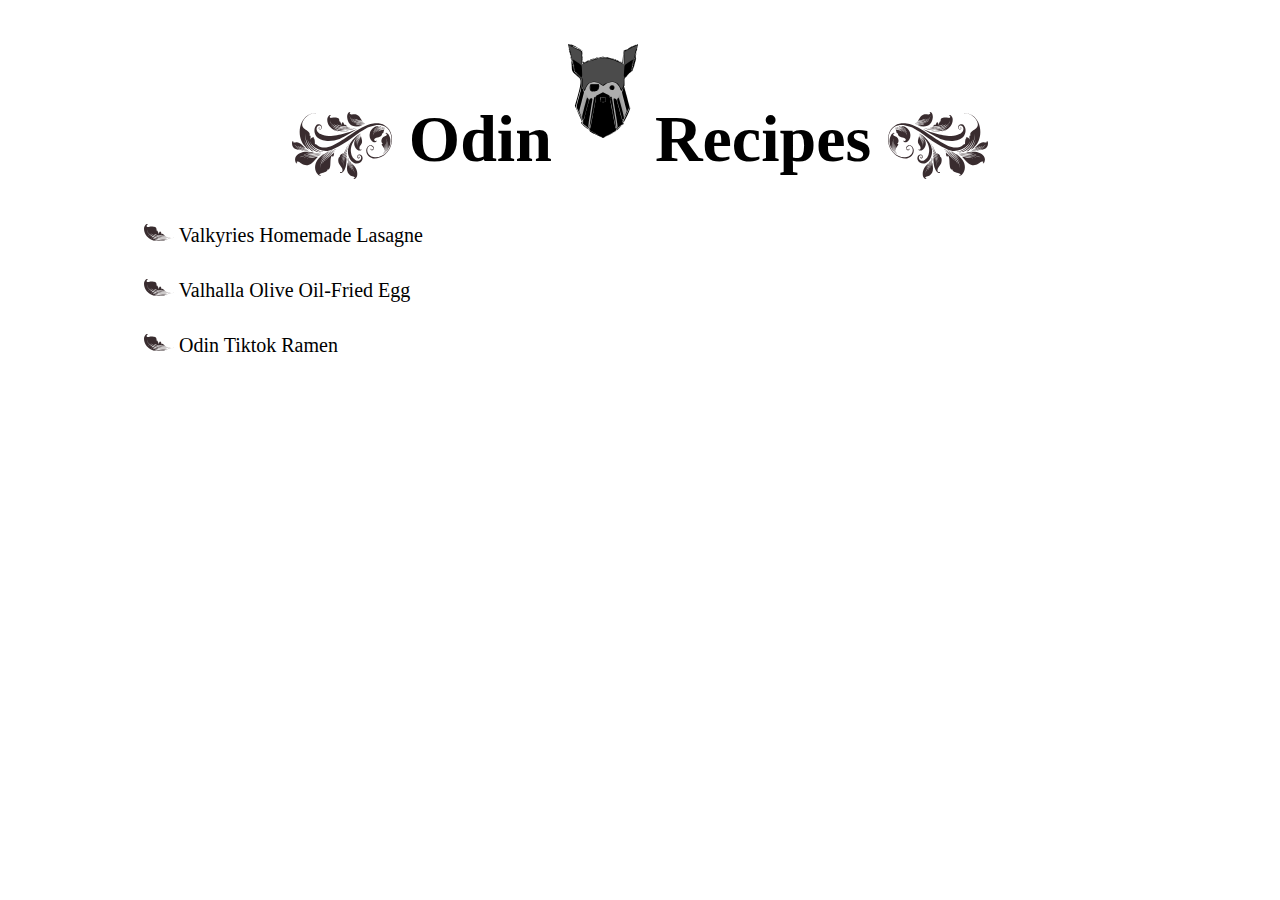
<file: index.html>
<!DOCTYPE html>
<html lang="en">
<head>
    <meta charset="UTF-8">
    <meta http-equiv="X-UA-Compatible" content="IE=edge">
    <meta name="viewport" content="width=device-width, initial-scale=1.0">
    <title>Odin Recipes</title>
    <link rel="stylesheet" href="style.css">
</head>
<body>
    <h1>
        <img src="./images/drawing-1.svg" alt="side_icon"> 
        Odin <img src="./images/odin_icon.svg" alt="icon">  
        Recipes <img src="./images/drawing-2.svg" alt="side_icon">
    </h1>
    
      
        <ul style="list-style-type: none;">
            <p> </p>
            <li > <a href="./recipes/lasagna.html">
                <img src="./images/drawing-3.svg" alt="icon">
                Valkyries Homemade Lasagne</a> </li>
            <li > <a href="./recipes/egg.html">
                <img src="./images/drawing-3.svg" alt="icon">
                Valhalla Olive Oil-Fried Egg</a> </li>
            <li > <a href="./recipes/tiktok-ramen.html">
                <img src="./images/drawing-3.svg" alt="icon">
                Odin Tiktok Ramen</a> </li>
    </ul>
   

</body>
</html>
</file>
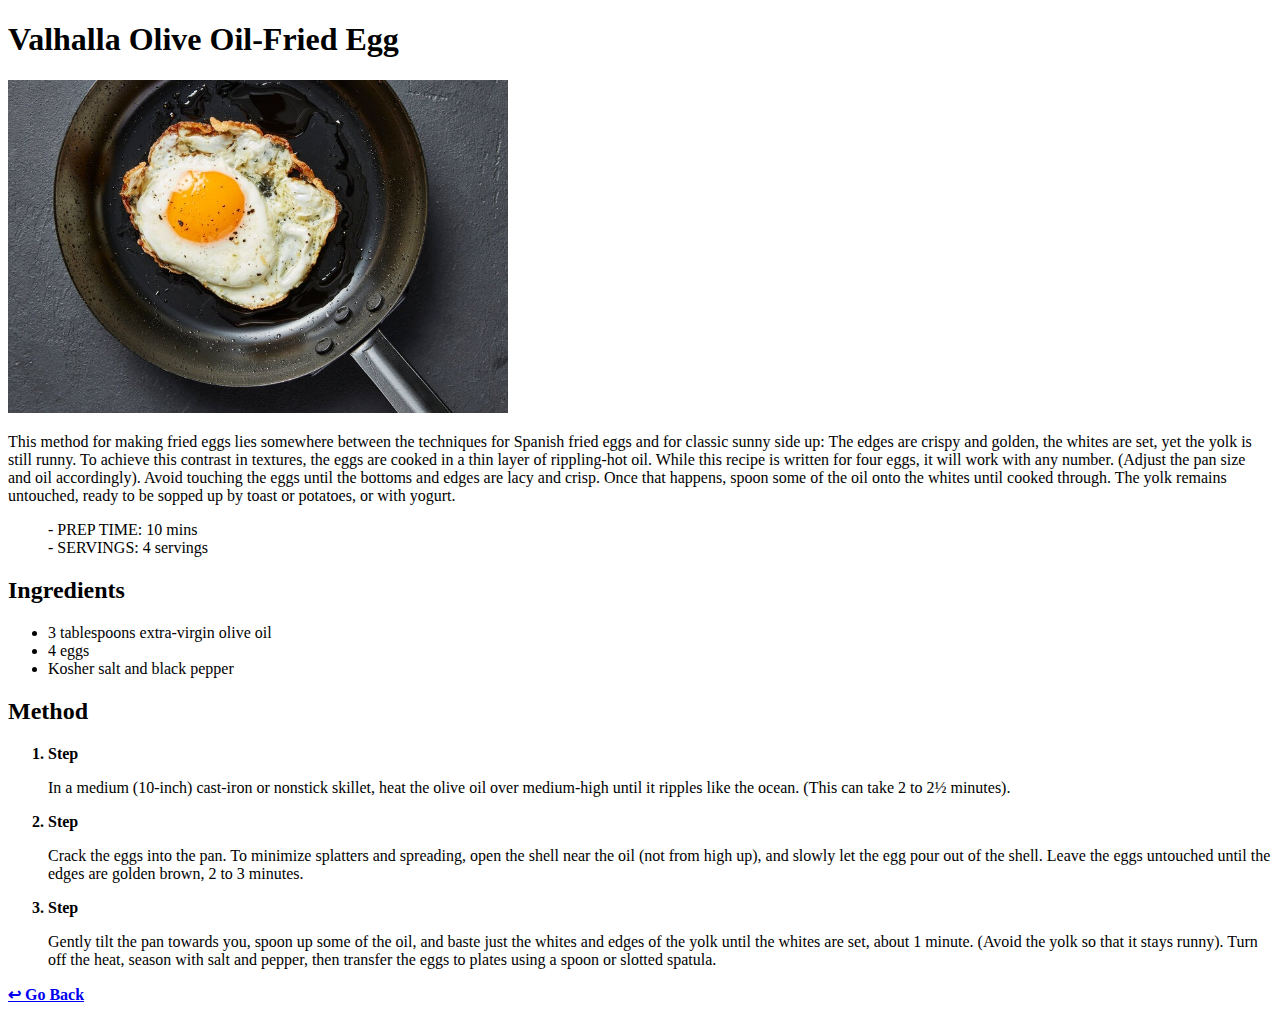
<file: recipes/egg.html>
<!DOCTYPE html>
<html lang="en">
<head>
    <meta charset="UTF-8">
    <meta http-equiv="X-UA-Compatible" content="IE=edge">
    <meta name="viewport" content="width=device-width, initial-scale=1.0">
    <title>Valhalla Olive Oil-Fried Egg</title>
</head>
<body>
    <h1>Valhalla Olive Oil-Fried Egg</h1>
    <img src="../images/egg.jpg"
        width = 500 
        alt="Egg">

        <p>This method for making fried eggs lies somewhere between the techniques for Spanish fried eggs and for classic sunny side up: The edges are crispy and golden, the whites are set, yet the yolk is still runny. To achieve this contrast in textures, the eggs are cooked in a thin layer of rippling-hot oil. While this recipe is written for four eggs, it will work with any number. (Adjust the pan size and oil accordingly). Avoid touching the eggs until the bottoms and edges are lacy and crisp. Once that happens, spoon some of the oil onto the whites until cooked through. The yolk remains untouched, ready to be sopped up by toast or potatoes, or with yogurt.</p>
        <ul style="list-style-type:none">
            <li>- PREP TIME: 10 mins</li> 
            <li>- SERVINGS: 4 servings</li>           
        </ul>

        <h2>Ingredients</h2>
        <ul>
            <li>3 tablespoons extra-virgin olive oil</li>
            <li>4 eggs</li>
            <li>Kosher salt and black pepper</li>
        </ul>

        <h2>Method</h2>
        <ol>
            <li style="font-weight:bold;">Step</li>
                <p>In a medium (10-inch) cast-iron or nonstick skillet, heat the olive oil over medium-high until it ripples like the ocean. (This can take 2 to 2½ minutes).</p>
            <li style="font-weight:bold;">Step</li>
                <p>Crack the eggs into the pan. To minimize splatters and spreading, open the shell near the oil (not from high up), and slowly let the egg pour out of the shell. Leave the eggs untouched until the edges are golden brown, 2 to 3 minutes.</p>
            <li style="font-weight: bold;">Step</li>
                <p>Gently tilt the pan towards you, spoon up some of the oil, and baste just the whites and edges of the yolk until the whites are set, about 1 minute. (Avoid the yolk so that it stays runny). Turn off the heat, season with salt and pepper, then transfer the eggs to plates using a spoon or slotted spatula.</p>
        </ol>

        <a href="../index.html"> <strong>↩ Go Back</strong></a> </li>
        <p></p>
</body>
</html>
</file>
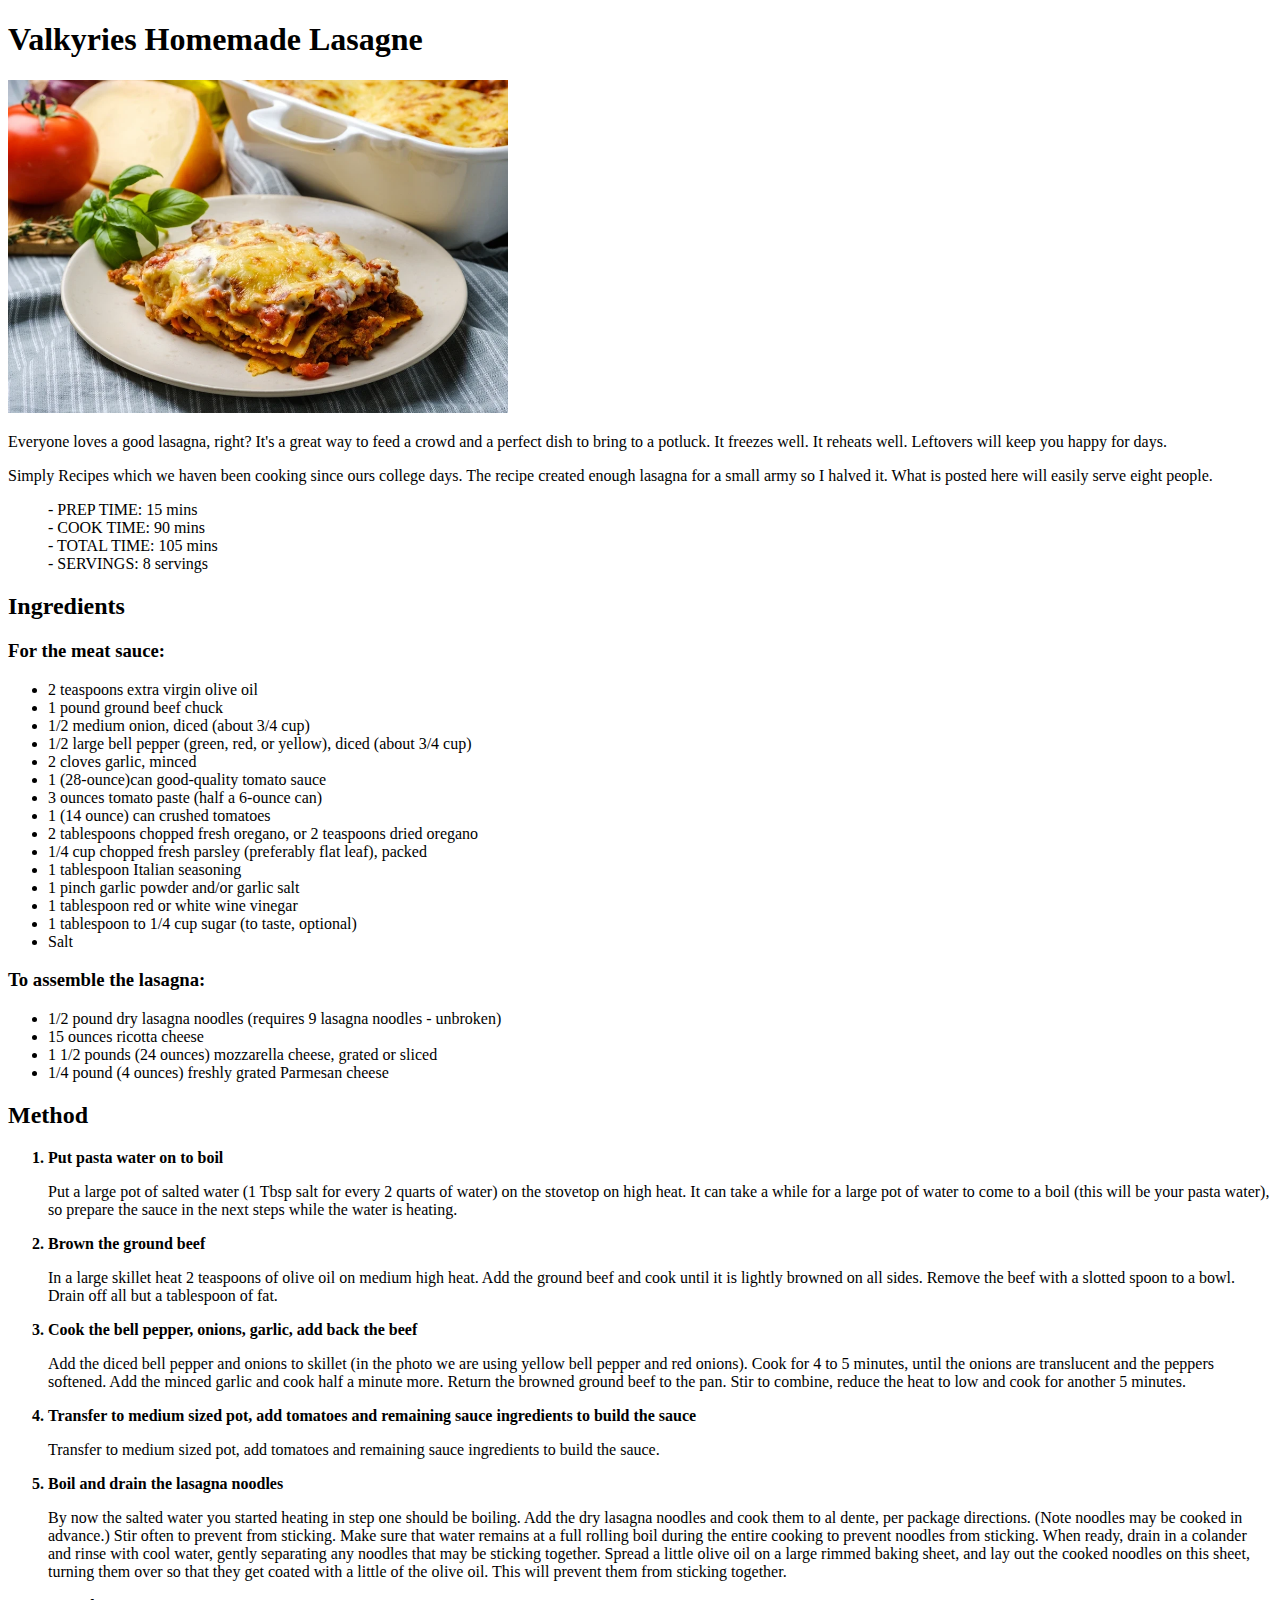
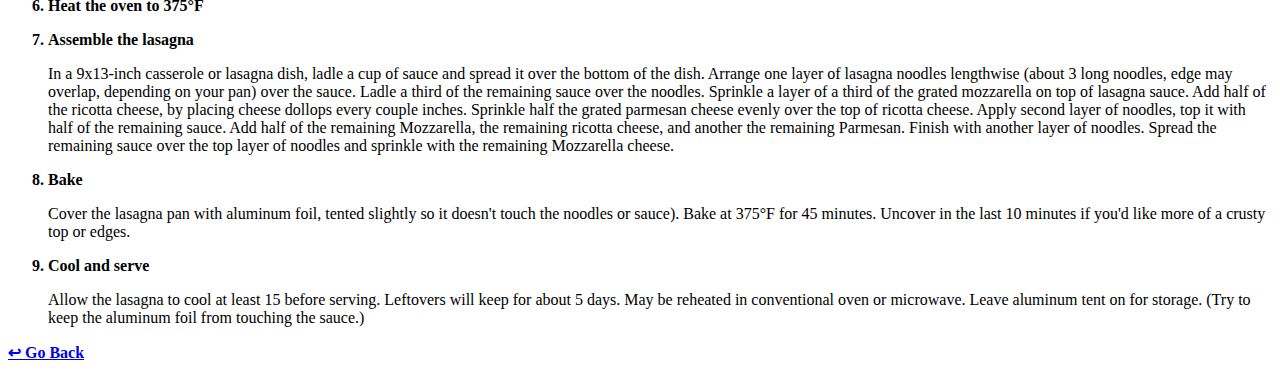
<file: recipes/lasagna.html>
<!DOCTYPE html>
<html lang="en">
<head>
    <meta charset="UTF-8">
    <meta http-equiv="X-UA-Compatible" content="IE=edge">
    <meta name="viewport" content="width=device-width, initial-scale=1.0">
    <title>Valkyries Homemade Lasagne</title>
</head>
<body>
    <h1>Valkyries Homemade Lasagne</h1>
    <img src="../images/lasagne.jpg" 
        width = 500 
        alt="Lasagne">
    
    <p>Everyone loves a good lasagna, right? It's a great way to feed a crowd and a perfect dish to bring to a potluck. It freezes well. It reheats well. Leftovers will keep you happy for days.</p>
    <p>Simply Recipes which we haven been cooking since ours college days. The recipe created enough lasagna for a small army so I halved it. What is posted here will easily serve eight people.</p>
    
    <ul style="list-style-type:none">
        <li>- PREP TIME: 15 mins</li>
        <li>- COOK TIME: 90 mins</li>
        <li>- TOTAL TIME: 105 mins</li>
        <li>- SERVINGS: 8 servings</li>     
    </ul>
   
    <h2>Ingredients</h2>
    <h3>For the meat sauce:</h3>
    <ul>
        <li>2 teaspoons extra virgin olive oil</li>
        <li>    1 pound ground beef chuck</li>
        <li>    1/2 medium onion, diced (about 3/4 cup)</li>
        <li>    1/2 large bell pepper (green, red, or yellow), diced (about 3/4 cup)</li>
        <li>    2 cloves garlic, minced</li>
        <li>    1 (28-ounce)can good-quality tomato sauce</li>
        <li>    3 ounces tomato paste (half a 6-ounce can)</li>
        <li>    1 (14 ounce) can crushed tomatoes</li>
        <li>    2 tablespoons chopped fresh oregano, or 2 teaspoons dried oregano</li>
        <li>    1/4 cup chopped fresh parsley (preferably flat leaf), packed</li>
        <li>    1 tablespoon Italian seasoning</li>
        <li>    1 pinch garlic powder and/or garlic salt</li>
        <li>    1 tablespoon red or white wine vinegar</li>
        <li>    1 tablespoon to 1/4 cup sugar (to taste, optional)</li>
        <li>    Salt
       
    </ul>
    <p></p>  

    <h3>To assemble the lasagna:</h3>   
    <ul>
        <li>    1/2 pound dry lasagna noodles (requires 9 lasagna noodles - unbroken)</li>
        <li>    15 ounces ricotta cheese</li>
        <li>    1 1/2 pounds (24 ounces) mozzarella cheese, grated or sliced</li>
        <li>    1/4 pound (4 ounces) freshly grated Parmesan cheese</li>
    </ul>
    <p></p>
    <h2>Method</h2>
    <ol>
        <li style="font-weight:bold">Put pasta water on to boil</li>
            <p>Put a large pot of salted water (1 Tbsp salt for every 2 quarts of water) on the stovetop on high heat. It can take a while for a large pot of water to come to a boil (this will be your pasta water), so prepare the sauce in the next steps while the water is heating.</p>
        <li style="font-weight:bold">Brown the ground beef</li>
            <p>In a large skillet heat 2 teaspoons of olive oil on medium high heat. Add the ground beef and cook until it is lightly browned on all sides.
               Remove the beef with a slotted spoon to a bowl. Drain off all but a tablespoon of fat.</p>
        <li style="font-weight:bold">Cook the bell pepper, onions, garlic, add back the beef</li>
            <p>Add the diced bell pepper and onions to skillet (in the photo we are using yellow bell pepper and red onions).
               Cook for 4 to 5 minutes, until the onions are translucent and the peppers softened. Add the minced garlic and cook half a minute more.
               Return the browned ground beef to the pan. Stir to combine, reduce the heat to low and cook for another 5 minutes.</p>
        <li style="font-weight:bold">Transfer to medium sized pot, add tomatoes and remaining sauce ingredients to build the sauce</li>
            <p>Transfer to medium sized pot, add tomatoes and remaining sauce ingredients to build the sauce.</p>
        <li style="font-weight:bold">Boil and drain the lasagna noodles</li>
            <p>By now the salted water you started heating in step one should be boiling. Add the dry lasagna noodles and cook them to al dente, per package directions. (Note noodles may be cooked in advance.)
               Stir often to prevent from sticking. Make sure that water remains at a full rolling boil during the entire cooking to prevent noodles from sticking.
               When ready, drain in a colander and rinse with cool water, gently separating any noodles that may be sticking together.
               Spread a little olive oil on a large rimmed baking sheet, and lay out the cooked noodles on this sheet, turning them over so that they get coated with a little of the olive oil. This will prevent them from sticking together.</p>
        <li style="font-weight:bold">Heat the oven to 375°F</li>
            <p></p>
        <li style="font-weight:bold">Assemble the lasagna</li>
            <p>In a 9x13-inch casserole or lasagna dish, ladle a cup of sauce and spread it over the bottom of the dish. Arrange one layer of lasagna noodles lengthwise (about 3 long noodles, edge may overlap, depending on your pan) over the sauce. Ladle a third of the remaining sauce over the noodles.
               Sprinkle a layer of a third of the grated mozzarella on top of lasagna sauce. Add half of the ricotta cheese, by placing cheese dollops every couple inches. Sprinkle half the grated parmesan cheese evenly over the top of ricotta cheese.
               Apply second layer of noodles, top it with half of the remaining sauce. Add half of the remaining Mozzarella, the remaining ricotta cheese, and another the remaining Parmesan.
               Finish with another layer of noodles. Spread the remaining sauce over the top layer of noodles and sprinkle with the remaining Mozzarella cheese.</p>
        <li style="font-weight:bold">Bake</li>
            <p>Cover the lasagna pan with aluminum foil, tented slightly so it doesn't touch the noodles or sauce). Bake at 375°F for 45 minutes. Uncover in the last 10 minutes if you'd like more of a crusty top or edges.</p>
        <li style="font-weight:bold">Cool and serve</li>
            <p>Allow the lasagna to cool at least 15 before serving. Leftovers will keep for about 5 days. May be reheated in conventional oven or microwave. Leave aluminum tent on for storage. (Try to keep the aluminum foil from touching the sauce.)</p>
    </ol>

    <a href="../index.html"> <strong>↩ Go Back</strong></a> </li>
    <p></p>
    
</body>
</html>
</file>
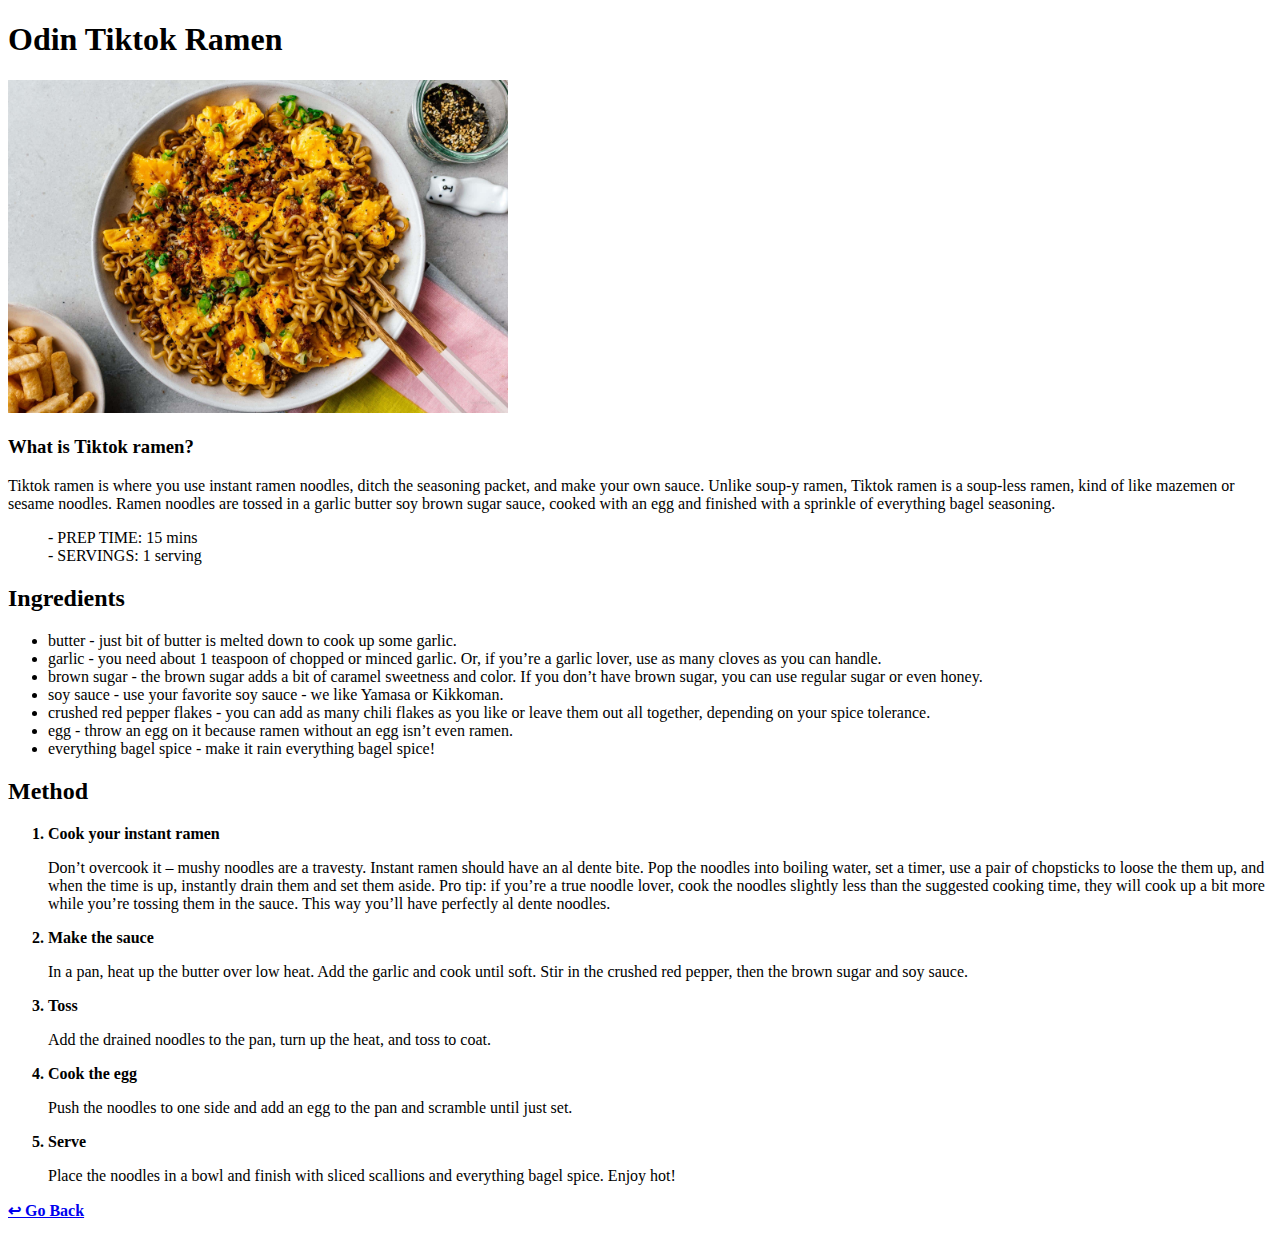
<file: recipes/tiktok-ramen.html>
<!DOCTYPE html>
<html lang="en">
<head>
    <meta charset="UTF-8">
    <meta http-equiv="X-UA-Compatible" content="IE=edge">
    <meta name="viewport" content="width=device-width, initial-scale=1.0">
    <title>Odin Tiktok Ramen</title>
</head>
<body>
    <h1>Odin Tiktok Ramen</h1>
    <img src="../images/tiktok-ramen.jpg"
        width = 500 
        alt="tiktok-ramen">

        <h3>What is Tiktok ramen?</h3>
        <p>Tiktok ramen is where you use instant ramen noodles, ditch the seasoning packet, and make your own sauce. Unlike soup-y ramen, Tiktok ramen is a soup-less ramen, kind of like mazemen or sesame noodles. Ramen noodles are tossed in a garlic butter soy brown sugar sauce, cooked with an egg and finished with a sprinkle of everything bagel seasoning.</p>
        <ul style="list-style-type:none">
            <li>- PREP TIME: 15 mins</li>
            <li>- SERVINGS: 1 serving</li>          
        </ul>
        

        <h2>Ingredients</h2>
        <ul>
            <li>butter - just bit of butter is melted down to cook up some garlic.</li>
            <li>garlic - you need about 1 teaspoon of chopped or minced garlic. Or, if you’re a garlic lover, use as many cloves as you can handle.</li>
            <li>brown sugar - the brown sugar adds a bit of caramel sweetness and color. If you don’t have brown sugar, you can use regular sugar or even honey.</li>
            <li>soy sauce - use your favorite soy sauce - we like Yamasa or Kikkoman.</li>
            <li>crushed red pepper flakes - you can add as many chili flakes as you like or leave them out all together, depending on your spice tolerance.</li>
            <li>egg - throw an egg on it because ramen without an egg isn’t even ramen.</li>
            <li>everything bagel spice - make it rain everything bagel spice!</li>
            
        </ul>

        <h2>Method</h2>
        <ol>
            <li style="font-weight:bold;">Cook your instant ramen</li>
                <p>Don’t overcook it – mushy noodles are a travesty. Instant ramen should have an al dente bite. Pop the noodles into boiling water, set a timer, use a pair of chopsticks to loose the them up, and when the time is up, instantly drain them and set them aside. Pro tip: if you’re a true noodle lover, cook the noodles slightly less than the suggested cooking time, they will cook up a bit more while you’re tossing them in the sauce. This way you’ll have perfectly al dente noodles.</p>
            <li style="font-weight:bold;">Make the sauce</li>
                <p>In a pan, heat up the butter over low heat. Add the garlic and cook until soft. Stir in the crushed red pepper, then the brown sugar and soy sauce.</p>
            <li style="font-weight: bold;">Toss</li>
                <p>Add the drained noodles to the pan, turn up the heat, and toss to coat.</p>
            <li style="font-weight: bold;">Cook the egg</li>
                <p>Push the noodles to one side and add an egg to the pan and scramble until just set.</p>
            <li style="font-weight: bold;">Serve</li>
                <p>Place the noodles in a bowl and finish with sliced scallions and everything bagel spice. Enjoy hot!</p>        
        </ol>

        <a href="../index.html"> <strong>↩ Go Back</strong></a> </li>
        <p></p>
    
</body>
</html>
</file>
<file: style.css>
h1 {
    text-align: center;
    vertical-align: middle;
    font-size: 66px;
    
   
}
h1 img {
  vertical-align: super;
  width: 70px;
}
h1 img[alt="side_icon"] {
  vertical-align:middle;
  width: 100px;
  
}

ul a {
    color:black;
    background-color: transparent;
    text-decoration: none;
    font-size: 20px;
    font-family:'Times New Roman', Times, serif;
  }
a img {
  width: 30px;
  vertical-align: top;
  
  
}
  li {
    margin: 2em 6em;
    
    
  }
</file>
